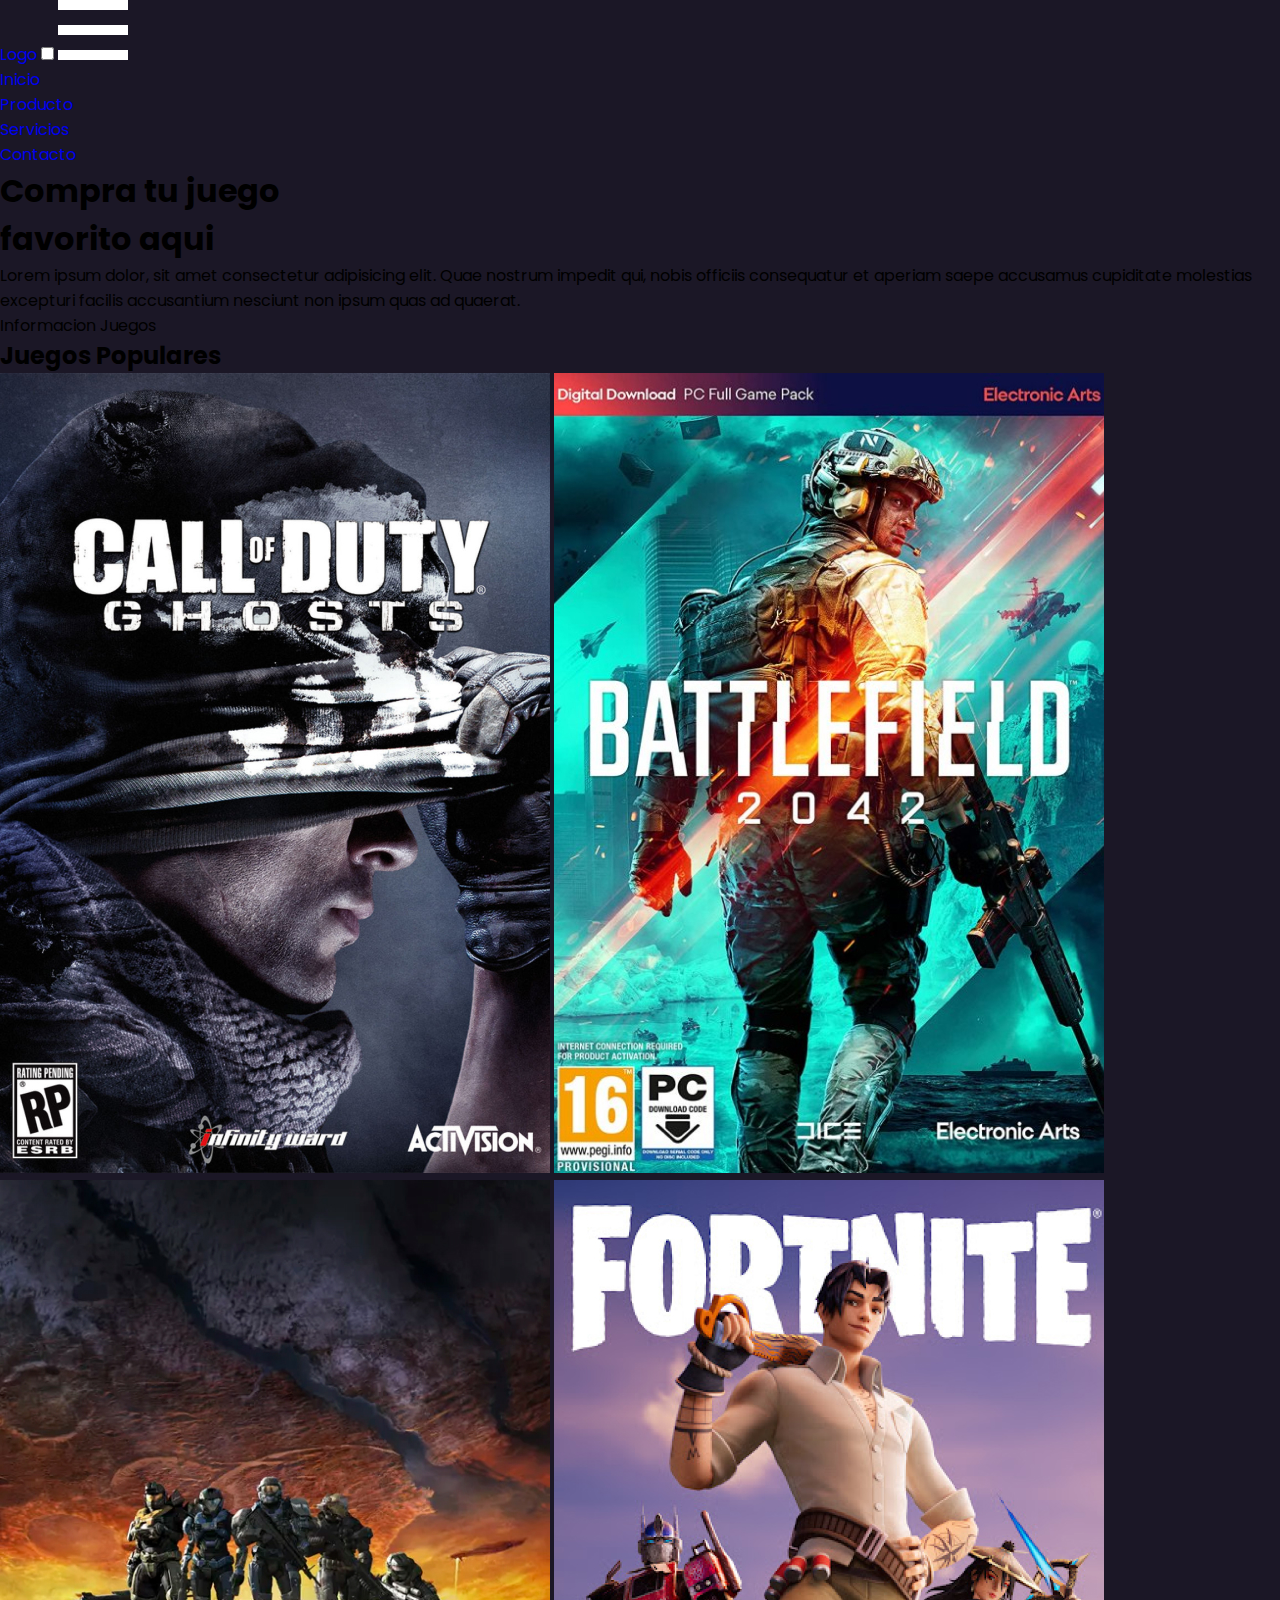
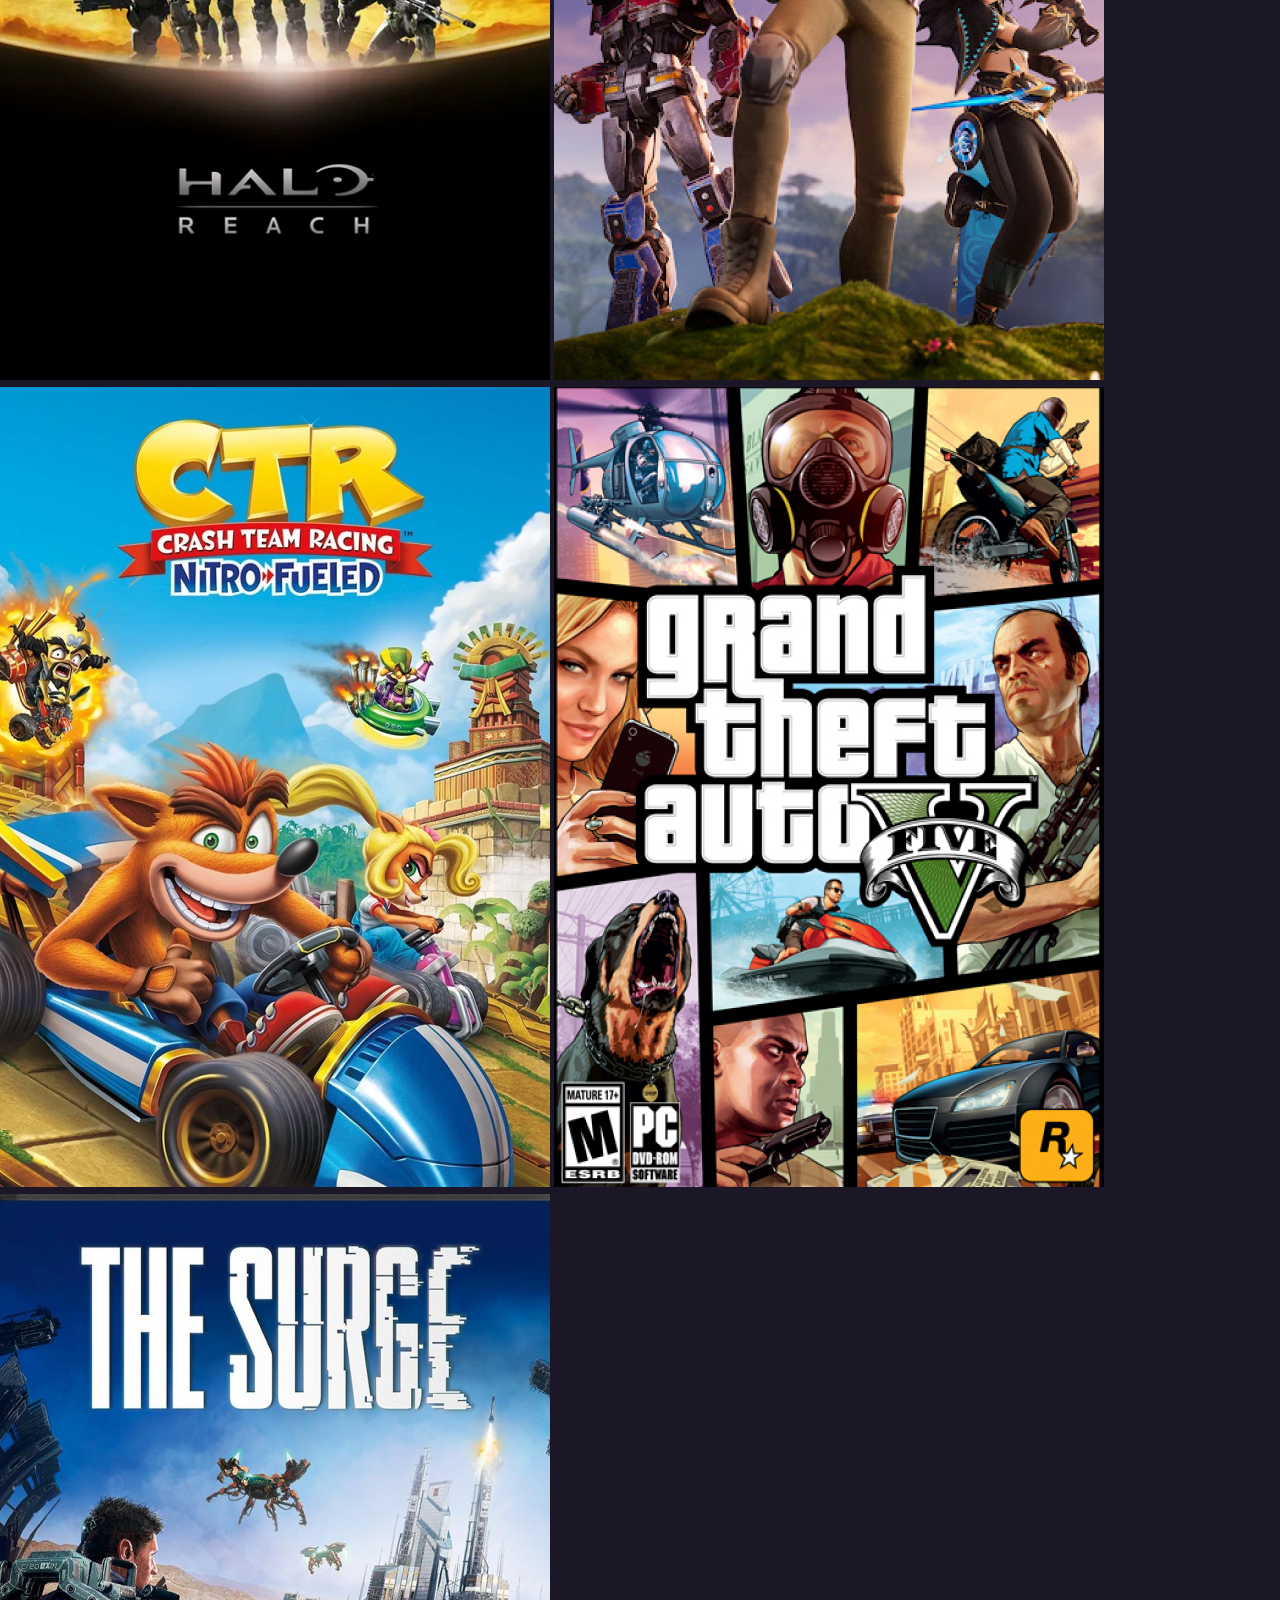
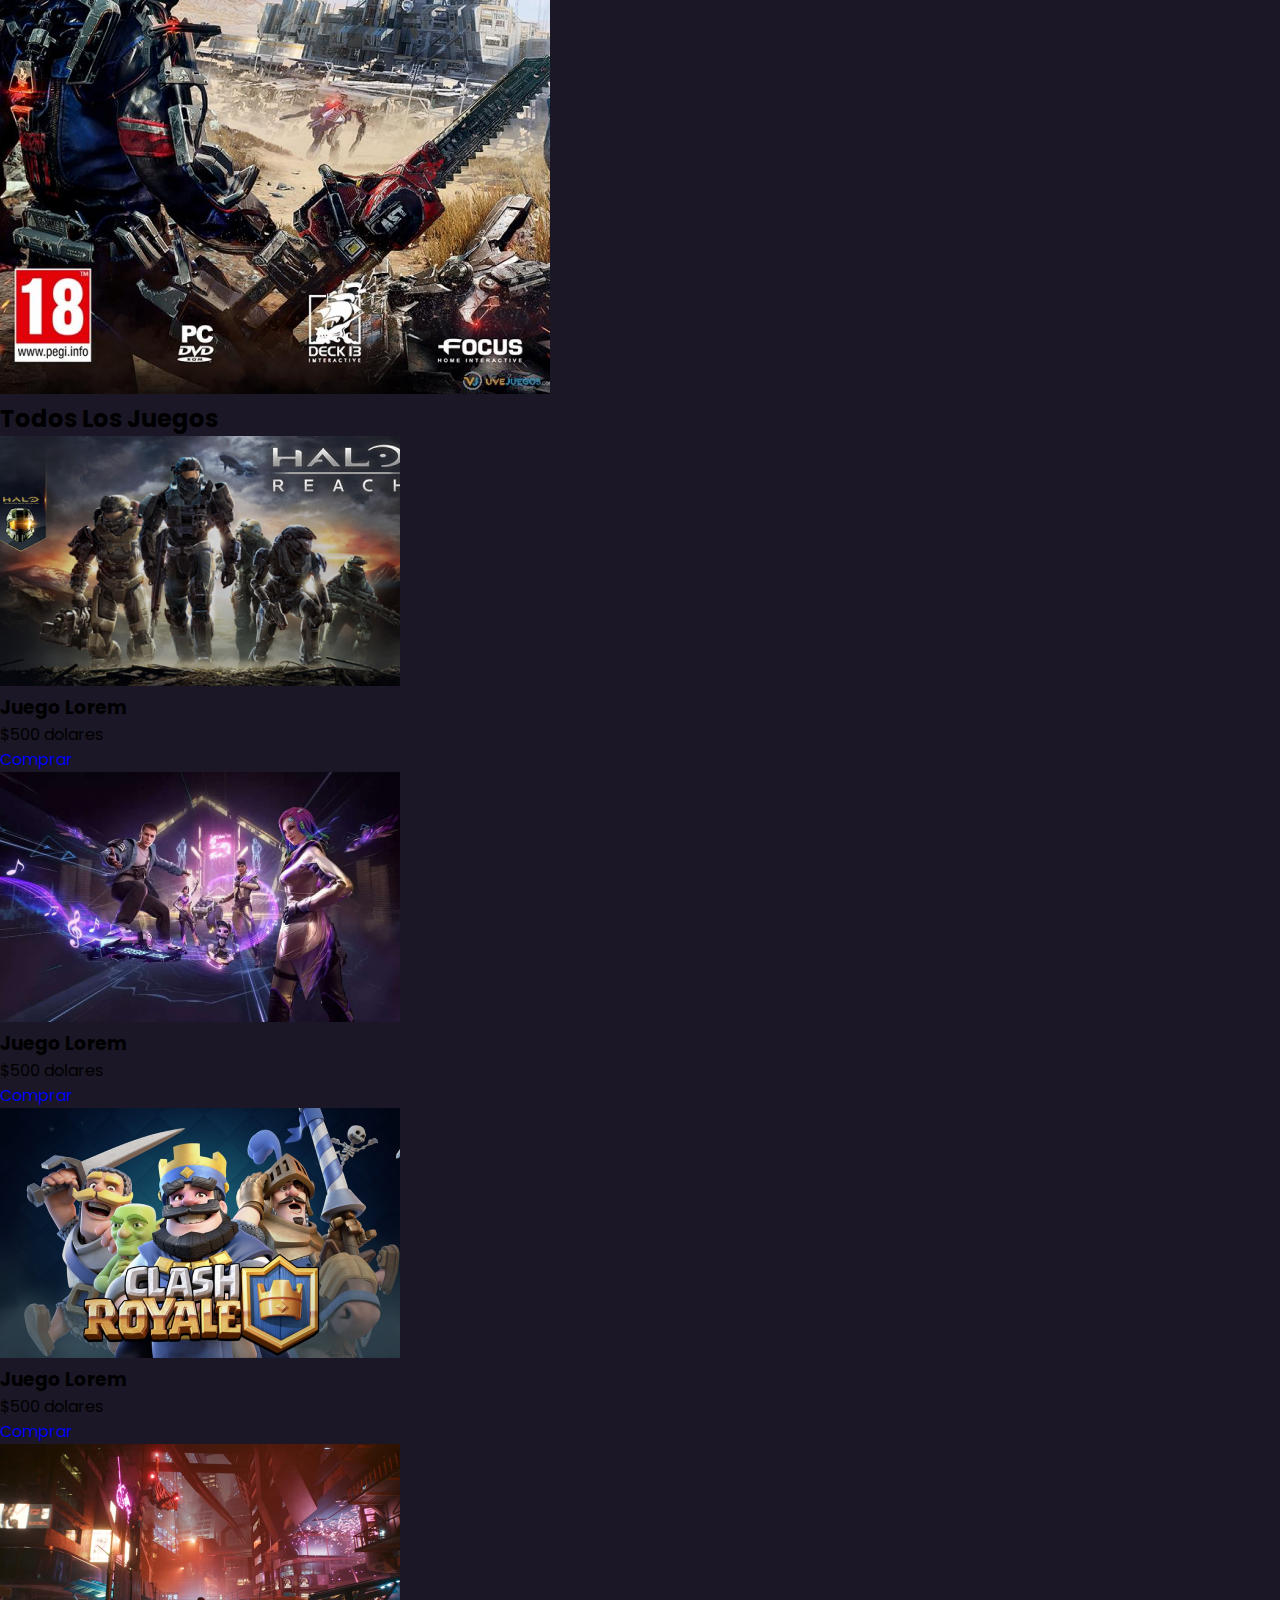
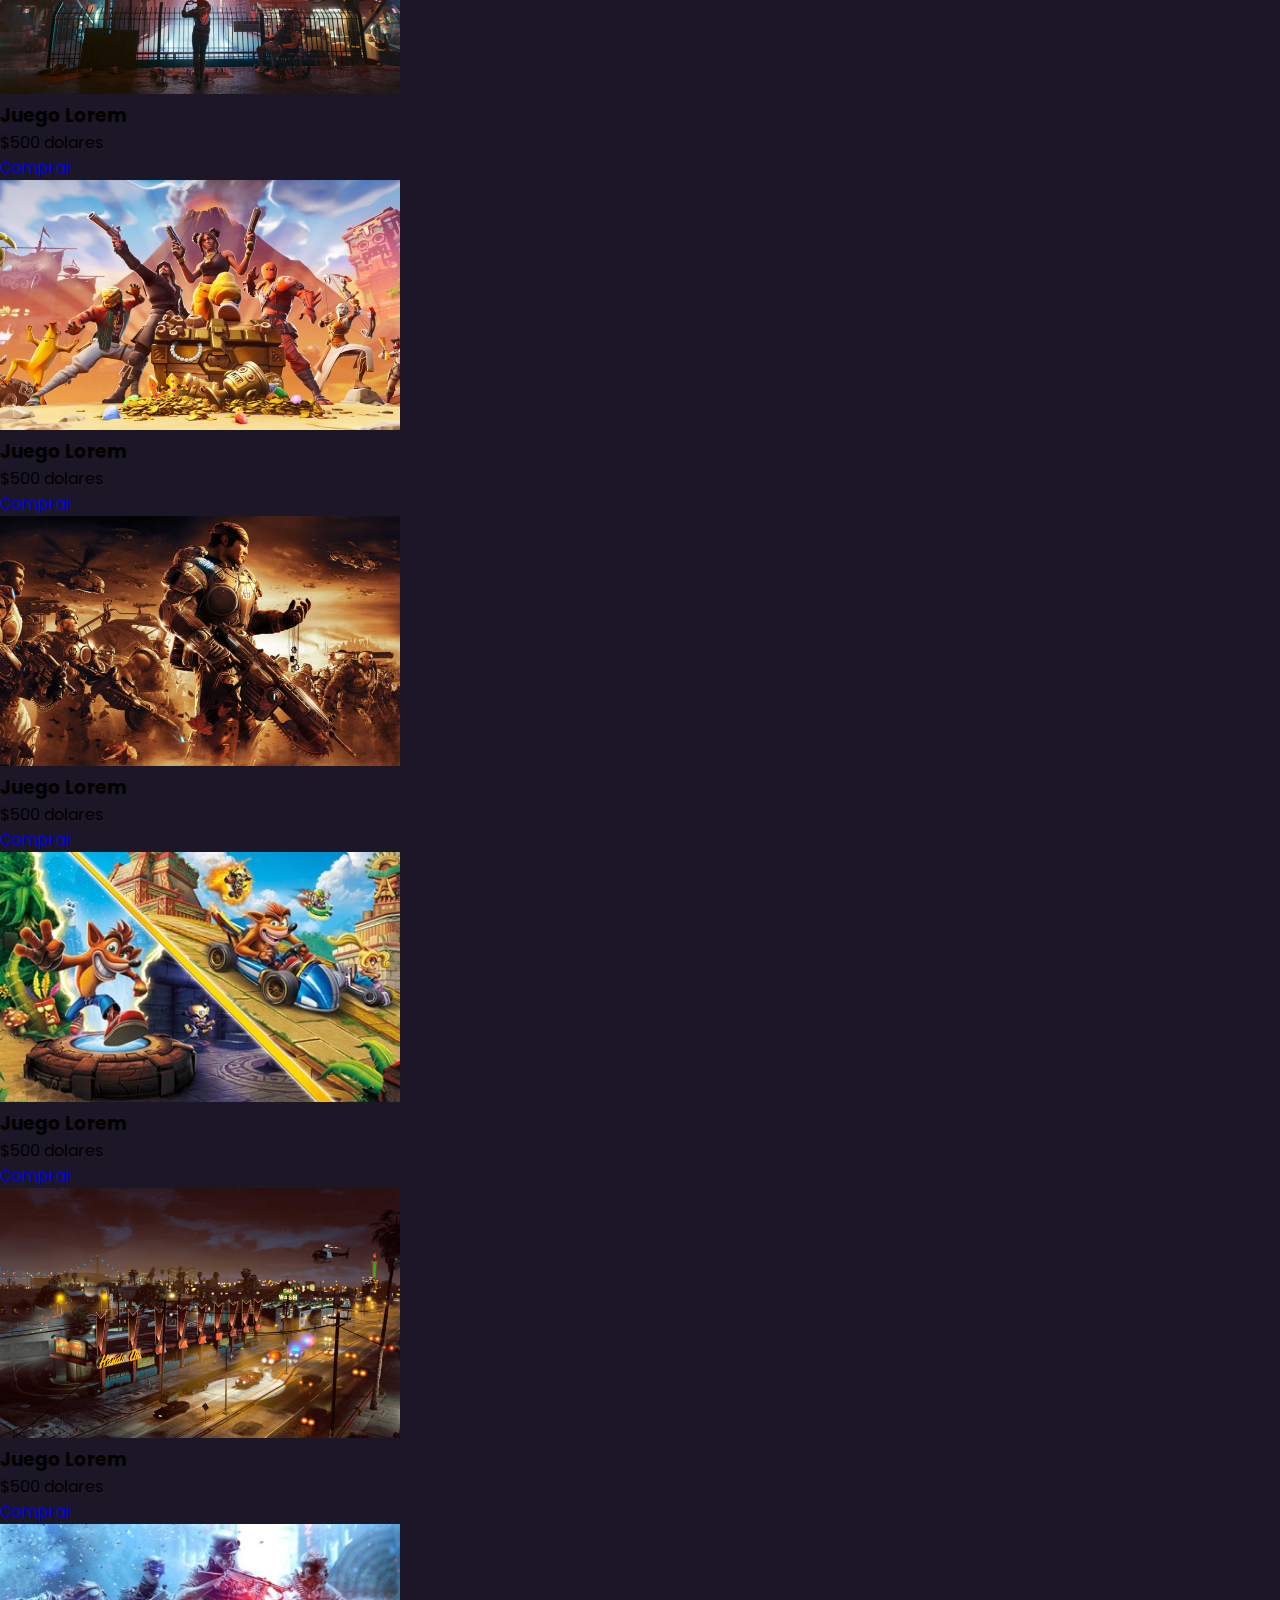
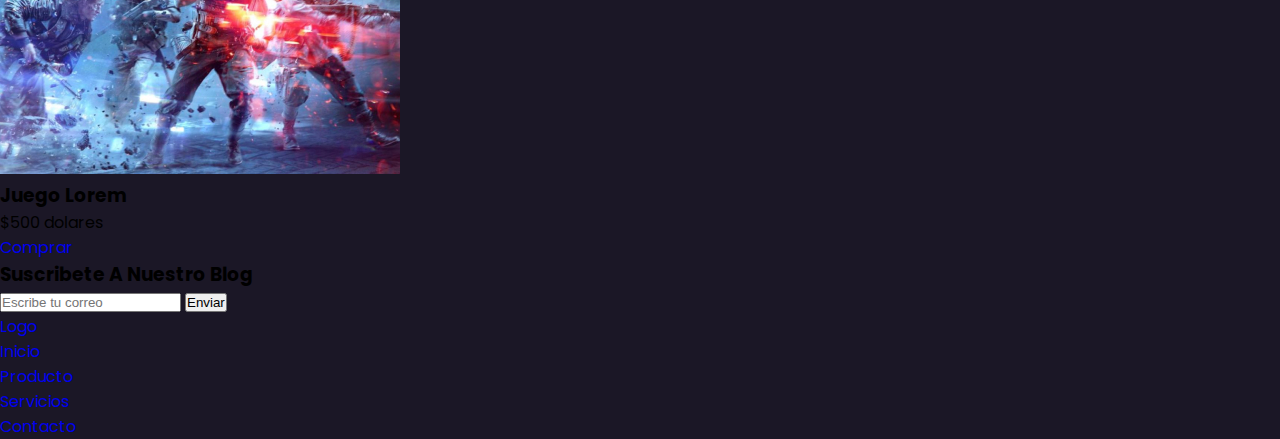
<file: html 1/index.html>
<!DOCTYPE html>
<html lang="en">
<head>
    <meta charset="UTF-8">
    <meta name="viewport" content="width=device-width, initial-scale=1.0">
    <title>Practica 1</title>
    <link rel="stylesheet" href="style.css">

</head>
<body>
    <header class="header">

        <div class="menu container">
            <a href="#" class="Logo">Logo</a>
            <input type="checkbox" id="menu" />
            <label for="menu">
                <img src="images/menu.png" class="menu-icon" alt="menu">
            </label>
            <nav class="navbar">
                <ul>
                    <li><a href="#">Inicio</a></li>
                    <li><a href="#">Producto</a></li>
                    <li><a href="#">Servicios</a></li>
                    <li><a href="#">Contacto</a></li>
                </ul>
            </nav>
        </div>
        
        
        <div class="header-content container"> 
            <div class="header-txt">
                <!-- CAMBIO QUE YO CRAZY HICE -->
                <h1>Compra tu <span class="juegoTitle">juego</span> <br> favorito aqui</h1>
                <p>
                    Lorem ipsum dolor, sit amet consectetur adipisicing 
                    elit. Quae nostrum impedit qui, nobis officiis 
                    consequatur et aperiam saepe accusamus cupiditate 
                    molestias excepturi facilis accusantium nesciunt non 
                    ipsum quas ad quaerat.
                </p>
                <div class="burons">
                    <a heref="#" class="btn-1"><span class="rgb-soft-text">Informacion</span></a>
                    <a heref="#" class="btn-1"><span class="rgb-soft-text">Juegos</span></a>
                </div>
            </div>
        </div>
    </header>
    <section class="Popular container">
        <h2>Juegos Populares</h2>
        <div class="popular-content">
            <img src="images/g1.jpg" alt="">
            <img src="images/g2.jpg" alt="">
            <img src="images/g3.jpg" alt="">
            <img src="images/g4.jpg" alt="">
            <img src="images/g5.jpg" alt="">
            <img src="images/g6.jpg" alt="">
            <img src="images/g7.jpg" alt="">
        </div>
    </section>

    <main class="Product container">

        <h2>Todos Los Juegos</h2>
        <div class="Product-content">
            <div class="Product-1">
                <img src="images/l1.jpg" alt="">
                <div class="Product-txt" >
                    <h3>Juego Lorem</h3>
                    <div class="price">
                        <p>$500 dolares </p>
                        <a href="#" class="btr-2">Comprar</a>
                    </div>
                </div>
            </div>

            <div class="Product-1">
                <img src="images/l2.jpg" alt="">
                <div class="Product-txt" >
                    <h3>Juego Lorem</h3>
                    <div class="price">
                        <p>$500 dolares </p>
                        <a href="#" class="btr-2">Comprar</a>
                    </div>
                </div>
            </div>

            <div class="Product-1">
                <img src="images/l3.jpg" alt="">
                <div class="Product-txt" >
                    <h3>Juego Lorem</h3>
                    <div class="price">
                        <p>$500 dolares </p>
                        <a href="#" class="btr-2">Comprar</a>
                    </div>
                </div>
            </div>

            <div class="Product-1">
                <img src="images/l4.jpg" alt="">
                <div class="Product-txt" >
                    <h3>Juego Lorem</h3>
                    <div class="price">
                        <p>$500 dolares </p>
                        <a href="#" class="btr-2">Comprar</a>
                    </div>
                </div>
            </div>

            <div class="Product-1">
                <img src="images/l5.jpg" alt="">
                <div class="Product-txt" >
                    <h3>Juego Lorem</h3>
                    <div class="price">
                        <p>$500 dolares </p>
                        <a href="#" class="btr-2">Comprar</a>
                    </div>
                </div>
            </div>

            <div class="Product-1">
                <img src="images/l6.jpg" alt="">
                <div class="Product-txt" >
                    <h3>Juego Lorem</h3>
                    <div class="price">
                        <p>$500 dolares </p>
                        <a href="#" class="btr-2">Comprar</a>
                    </div>
                </div>
            </div>

            <div class="Product-1">
                <img src="images/l7.jpg" alt="">
                <div class="Product-txt" >
                    <h3>Juego Lorem</h3>
                    <div class="price">
                        <p>$500 dolares </p>
                        <a href="#" class="btr-2">Comprar</a>
                    </div>
                </div>
            </div>

            <div class="Product-1">
                <img src="images/l8.jpg" alt="">
                <div class="Product-txt" >
                    <h3>Juego Lorem</h3>
                    <div class="price">
                        <p>$500 dolares </p>
                        <a href="#" class="btr-2">Comprar</a>
                    </div>
                </div>
            </div>
            
            <div class="Product-1">
                <img src="images/l9.jpg" alt="">
                <div class="Product-txt" >
                    <h3>Juego Lorem</h3>
                    <div class="price">
                        <p>$500 dolares </p>
                        <a href="#" class="btr-2">Comprar</a>
                    </div>
                </div>
            </div>
        </div>
    </main>

    <section class="contac container">
        <div class="contac content">
            <h3>Suscribete A Nuestro Blog</h3>
            <form>
                <input type="email" placeholder="Escribe tu correo">
                <input type="submit" class="btn-3" value="Enviar">
            </form>
        </div>
    </section>

    <footer class="footer container">
        <div class="link">
            <a href="#" class="Logo">Logo</a>
        </div>
        <div class="link">
            <li><a href="#">Inicio</a></li>
            <li><a href="#">Producto</a></li>
            <li><a href="#">Servicios</a></li>
            <li><a href="#">Contacto</a></li>
        </div>

    </footer>
</body>
</html>
</file>
<file: html 1/style.css>
@import url('https://fonts.googleapis.com/css2?family=Poppins:wght@400;500;600;700;800&display=swap');

*{
    margin: 0;
    padding: 0;
    box-sizing: border-box;
    text-decoration: none;
    list-style: none;

}
body {     
    font-family: 'Poppins', sans-serif;
    background-color: #1B1726;

}   

img {
    max-width: 100%;

}

.container {
    max-width: 120%;
    margin: 0 auto;
}
</file>
